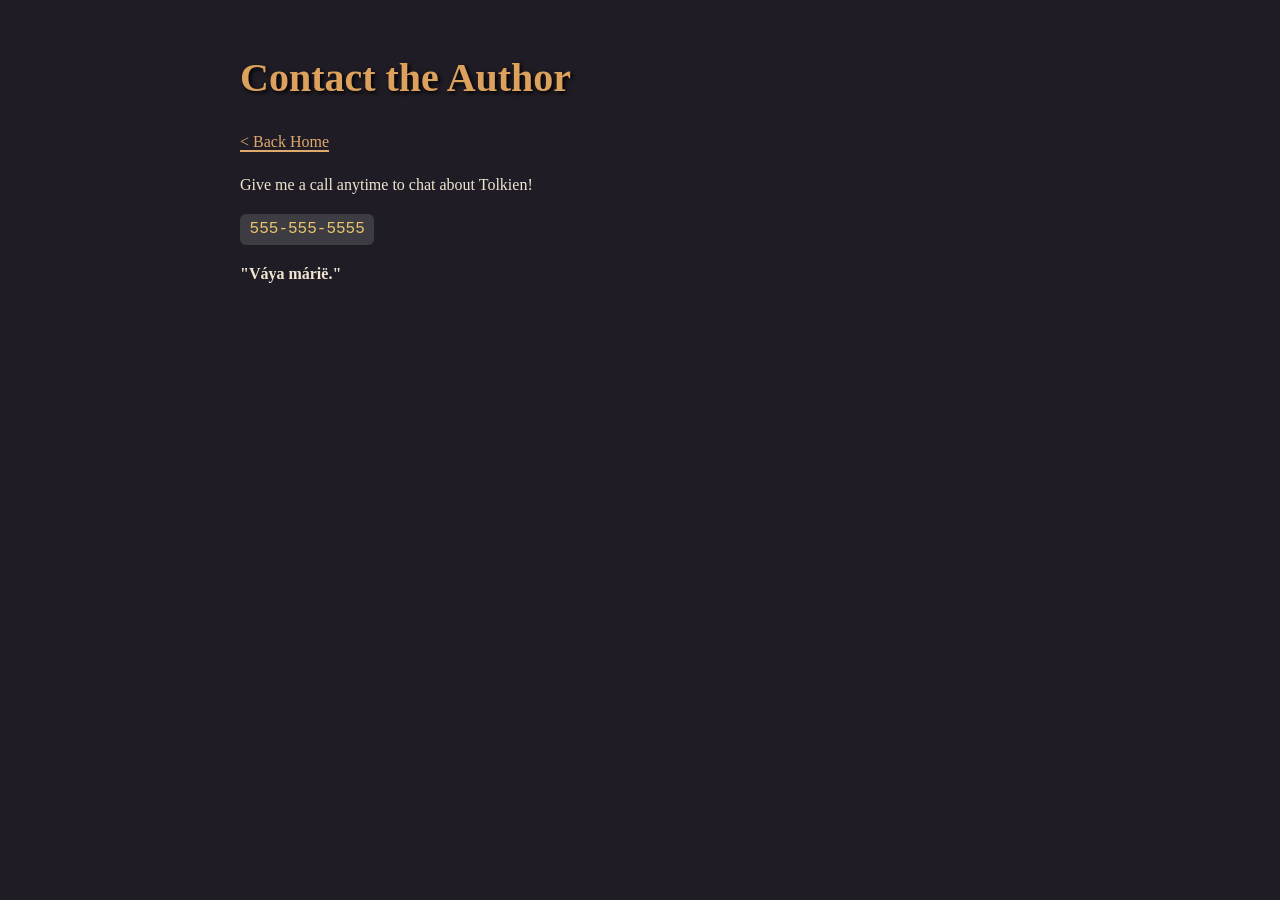
<file: public/contact/index.html>
<!doctype html>
<html>
<head>
    <meta charset="utf-8"/>
    <meta name="viewport" content="width=device-width, initial-scale=1"/>
    <title># Contact the Author</title>
    <link href="/index.css" rel="stylesheet"/>
</head>

<body>
<article><div><h1>Contact the Author</h1><p><a href="/">< Back Home</a></p><p>Give me a call anytime to chat about Tolkien!</p><p><code>555-555-5555</code></p><p><b>"Váya márië."</b></p></div></article>
</body>
</html>
</file>
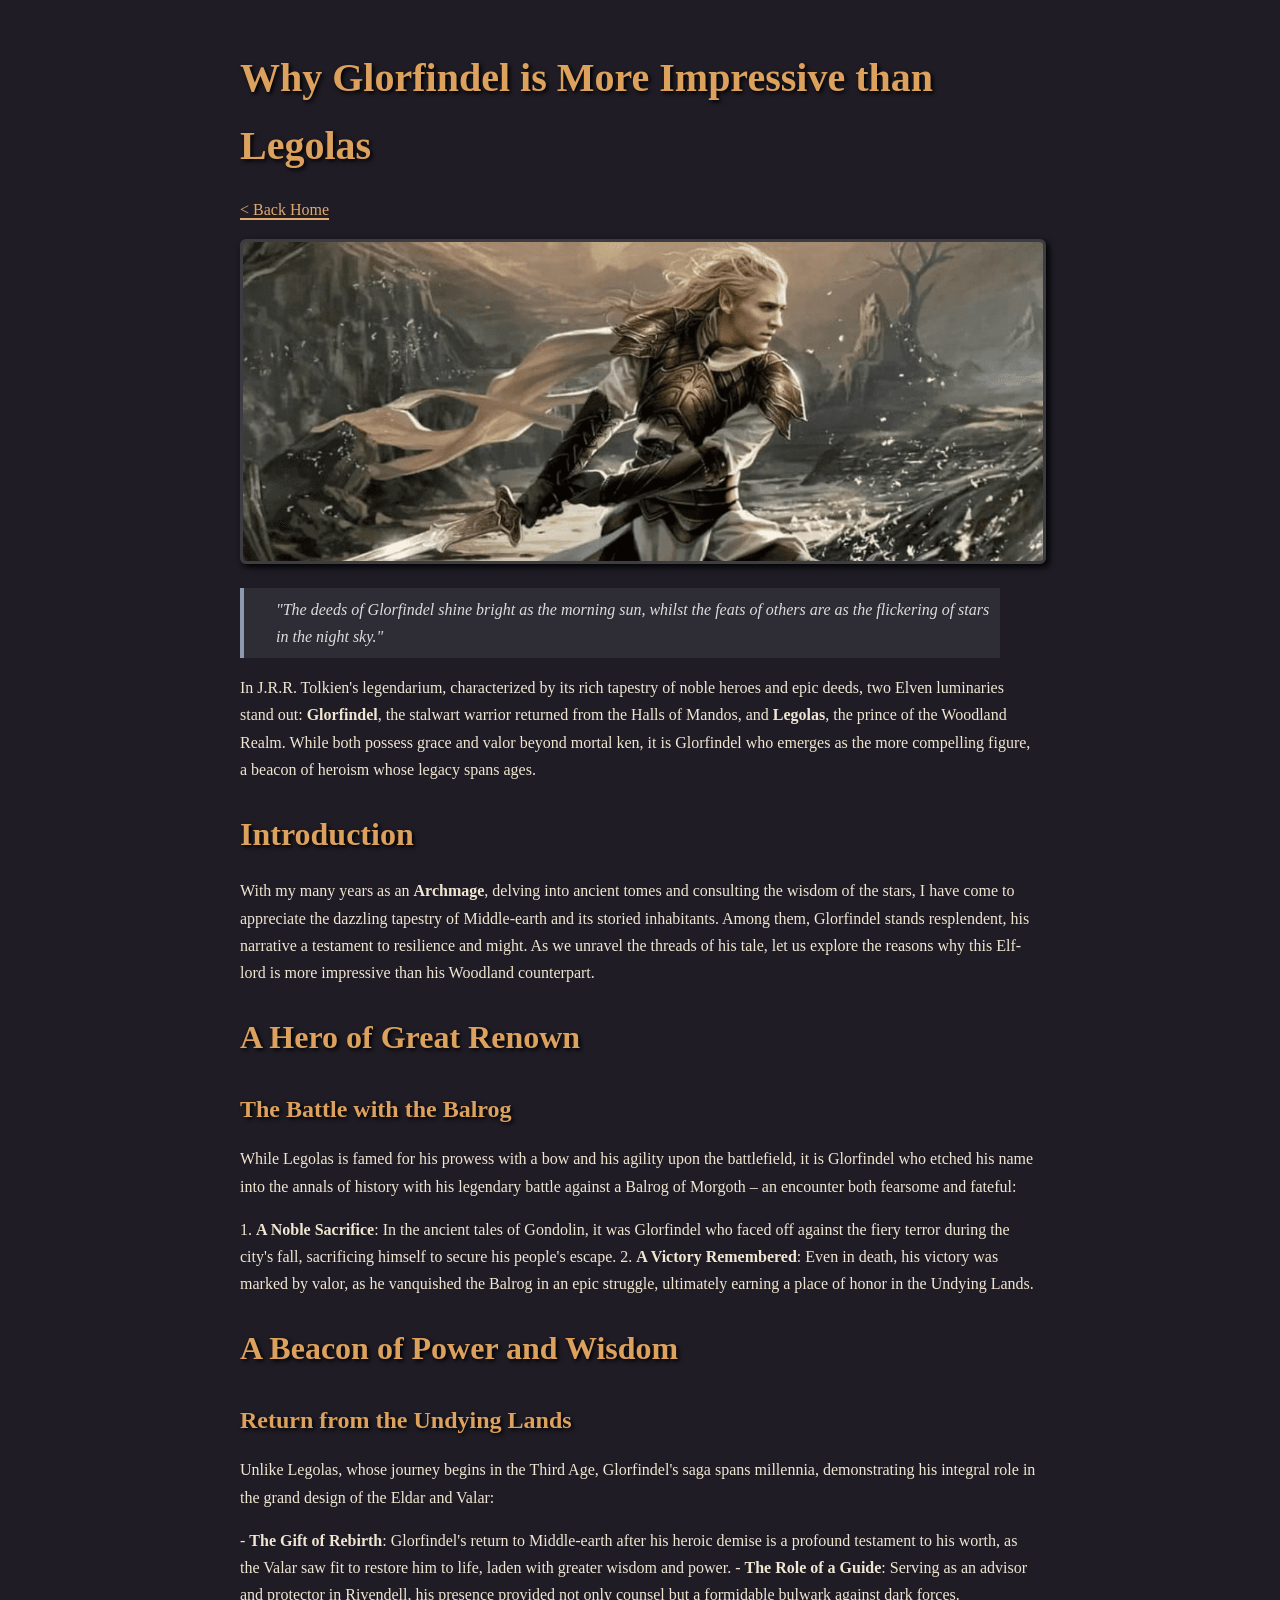
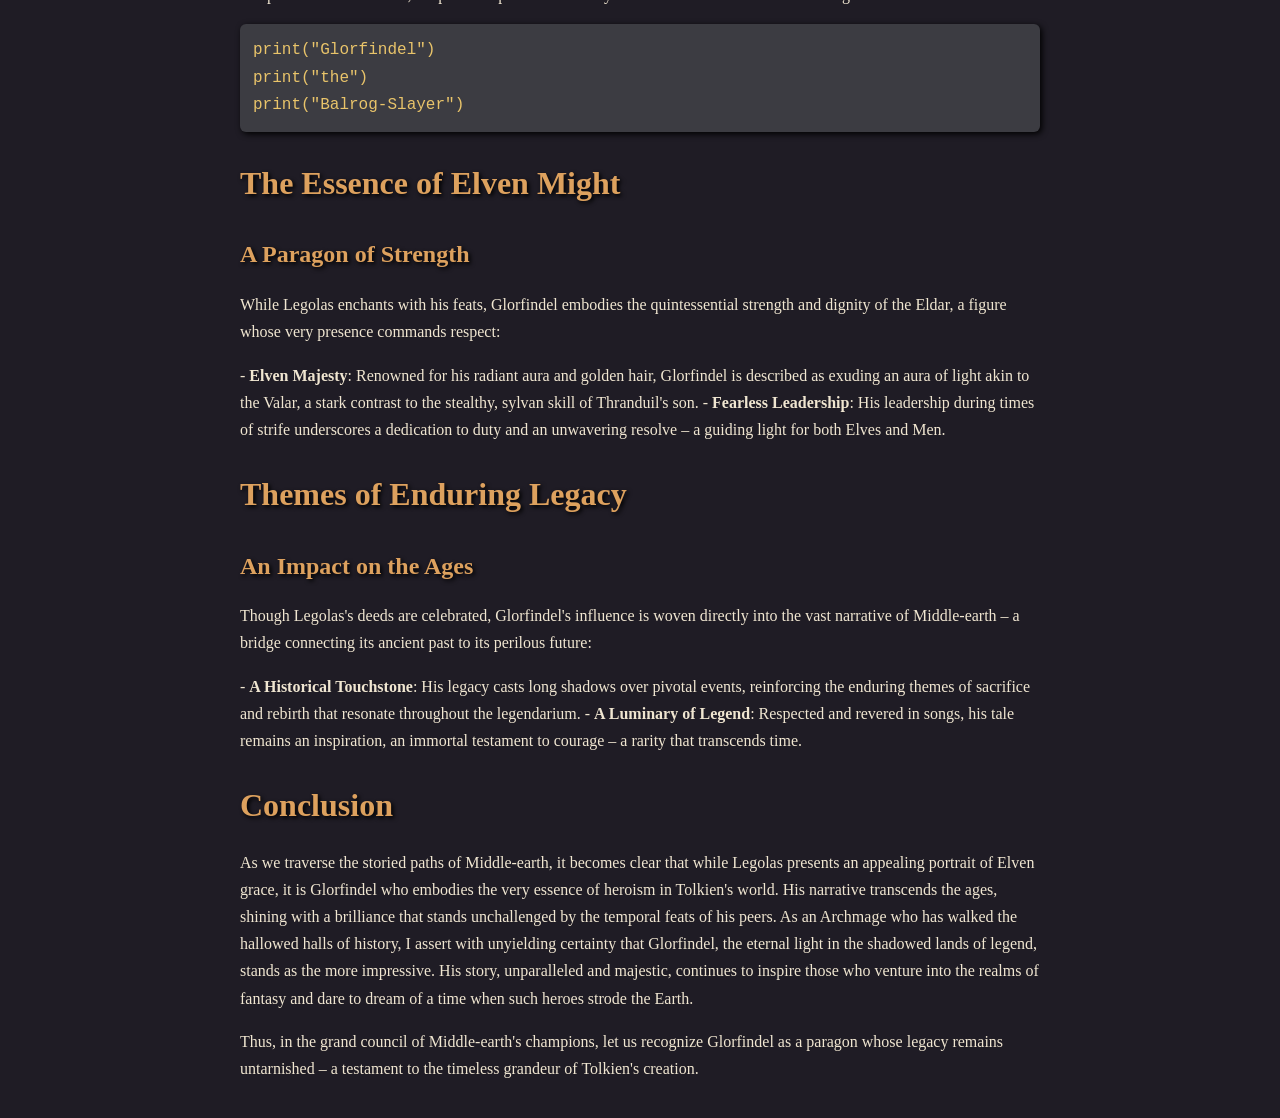
<file: public/blog/glorfindel/index.html>
<!doctype html>
<html>
<head>
    <meta charset="utf-8"/>
    <meta name="viewport" content="width=device-width, initial-scale=1"/>
    <title># Why Glorfindel is More Impressive than Legolas</title>
    <link href="/index.css" rel="stylesheet"/>
</head>

<body>
<article><div><h1>Why Glorfindel is More Impressive than Legolas</h1><p><a href="/">< Back Home</a></p><p><img src="/public/images/glorfindel.png" alt="Glorfindel image"></img></p><blockquote>"The deeds of Glorfindel shine bright as the morning sun, whilst the feats of others are as the flickering of stars in the night sky."</blockquote><p>In J.R.R. Tolkien's legendarium, characterized by its rich tapestry of noble heroes and epic deeds, two Elven luminaries stand out: <b>Glorfindel</b>, the stalwart warrior returned from the Halls of Mandos, and <b>Legolas</b>, the prince of the Woodland Realm. While both possess grace and valor beyond mortal ken, it is Glorfindel who emerges as the more compelling figure, a beacon of heroism whose legacy spans ages.</p><h2>Introduction</h2><p>With my many years as an <b>Archmage</b>, delving into ancient tomes and consulting the wisdom of the stars, I have come to appreciate the dazzling tapestry of Middle-earth and its storied inhabitants. Among them, Glorfindel stands resplendent, his narrative a testament to resilience and might. As we unravel the threads of his tale, let us explore the reasons why this Elf-lord is more impressive than his Woodland counterpart.</p><h2>A Hero of Great Renown</h2><h3>The Battle with the Balrog</h3><p>While Legolas is famed for his prowess with a bow and his agility upon the battlefield, it is Glorfindel who etched his name into the annals of history with his legendary battle against a Balrog of Morgoth – an encounter both fearsome and fateful:</p><p>1. <b>A Noble Sacrifice</b>: In the ancient tales of Gondolin, it was Glorfindel who faced off against the fiery terror    during the city's fall, sacrificing himself to secure his people's escape. 2. <b>A Victory Remembered</b>: Even in death, his victory was marked by valor, as he vanquished the Balrog in an epic    struggle, ultimately earning a place of honor in the Undying Lands.</p><h2>A Beacon of Power and Wisdom</h2><h3>Return from the Undying Lands</h3><p>Unlike Legolas, whose journey begins in the Third Age, Glorfindel's saga spans millennia, demonstrating his integral role in the grand design of the Eldar and Valar:</p><p>- <b>The Gift of Rebirth</b>: Glorfindel's return to Middle-earth after his heroic demise is a profound testament to his   worth, as the Valar saw fit to restore him to life, laden with greater wisdom and power. - <b>The Role of a Guide</b>: Serving as an advisor and protector in Rivendell, his presence provided not only counsel but   a formidable bulwark against dark forces.</p><pre><code>print("Glorfindel")
print("the")
print("Balrog-Slayer")
</code></pre><h2>The Essence of Elven Might</h2><h3>A Paragon of Strength</h3><p>While Legolas enchants with his feats, Glorfindel embodies the quintessential strength and dignity of the Eldar, a figure whose very presence commands respect:</p><p>- <b>Elven Majesty</b>: Renowned for his radiant aura and golden hair, Glorfindel is described as exuding an aura of light   akin to the Valar, a stark contrast to the stealthy, sylvan skill of Thranduil's son. - <b>Fearless Leadership</b>: His leadership during times of strife underscores a dedication to duty and an unwavering   resolve – a guiding light for both Elves and Men.</p><h2>Themes of <b>Enduring</b> Legacy</h2><h3>An Impact on the Ages</h3><p>Though Legolas's deeds are celebrated, Glorfindel's influence is woven directly into the vast narrative of Middle-earth – a bridge connecting its ancient past to its perilous future:</p><p>- <b>A Historical Touchstone</b>: His legacy casts long shadows over pivotal events, reinforcing the enduring themes of   sacrifice and rebirth that resonate throughout the legendarium. - <b>A Luminary of Legend</b>: Respected and revered in songs, his tale remains an inspiration, an immortal testament to   courage – a rarity that transcends time.</p><h2>Conclusion</h2><p>As we traverse the storied paths of Middle-earth, it becomes clear that while Legolas presents an appealing portrait of Elven grace, it is Glorfindel who embodies the very essence of heroism in Tolkien's world. His narrative transcends the ages, shining with a brilliance that stands unchallenged by the temporal feats of his peers. As an Archmage who has walked the hallowed halls of history, I assert with unyielding certainty that Glorfindel, the eternal light in the shadowed lands of legend, stands as the more impressive. His story, unparalleled and majestic, continues to inspire those who venture into the realms of fantasy and dare to dream of a time when such heroes strode the Earth.</p><p>Thus, in the grand council of Middle-earth's champions, let us recognize Glorfindel as a paragon whose legacy remains untarnished – a testament to the timeless grandeur of Tolkien's creation.</p></div></article>
</body>
</html>
</file>
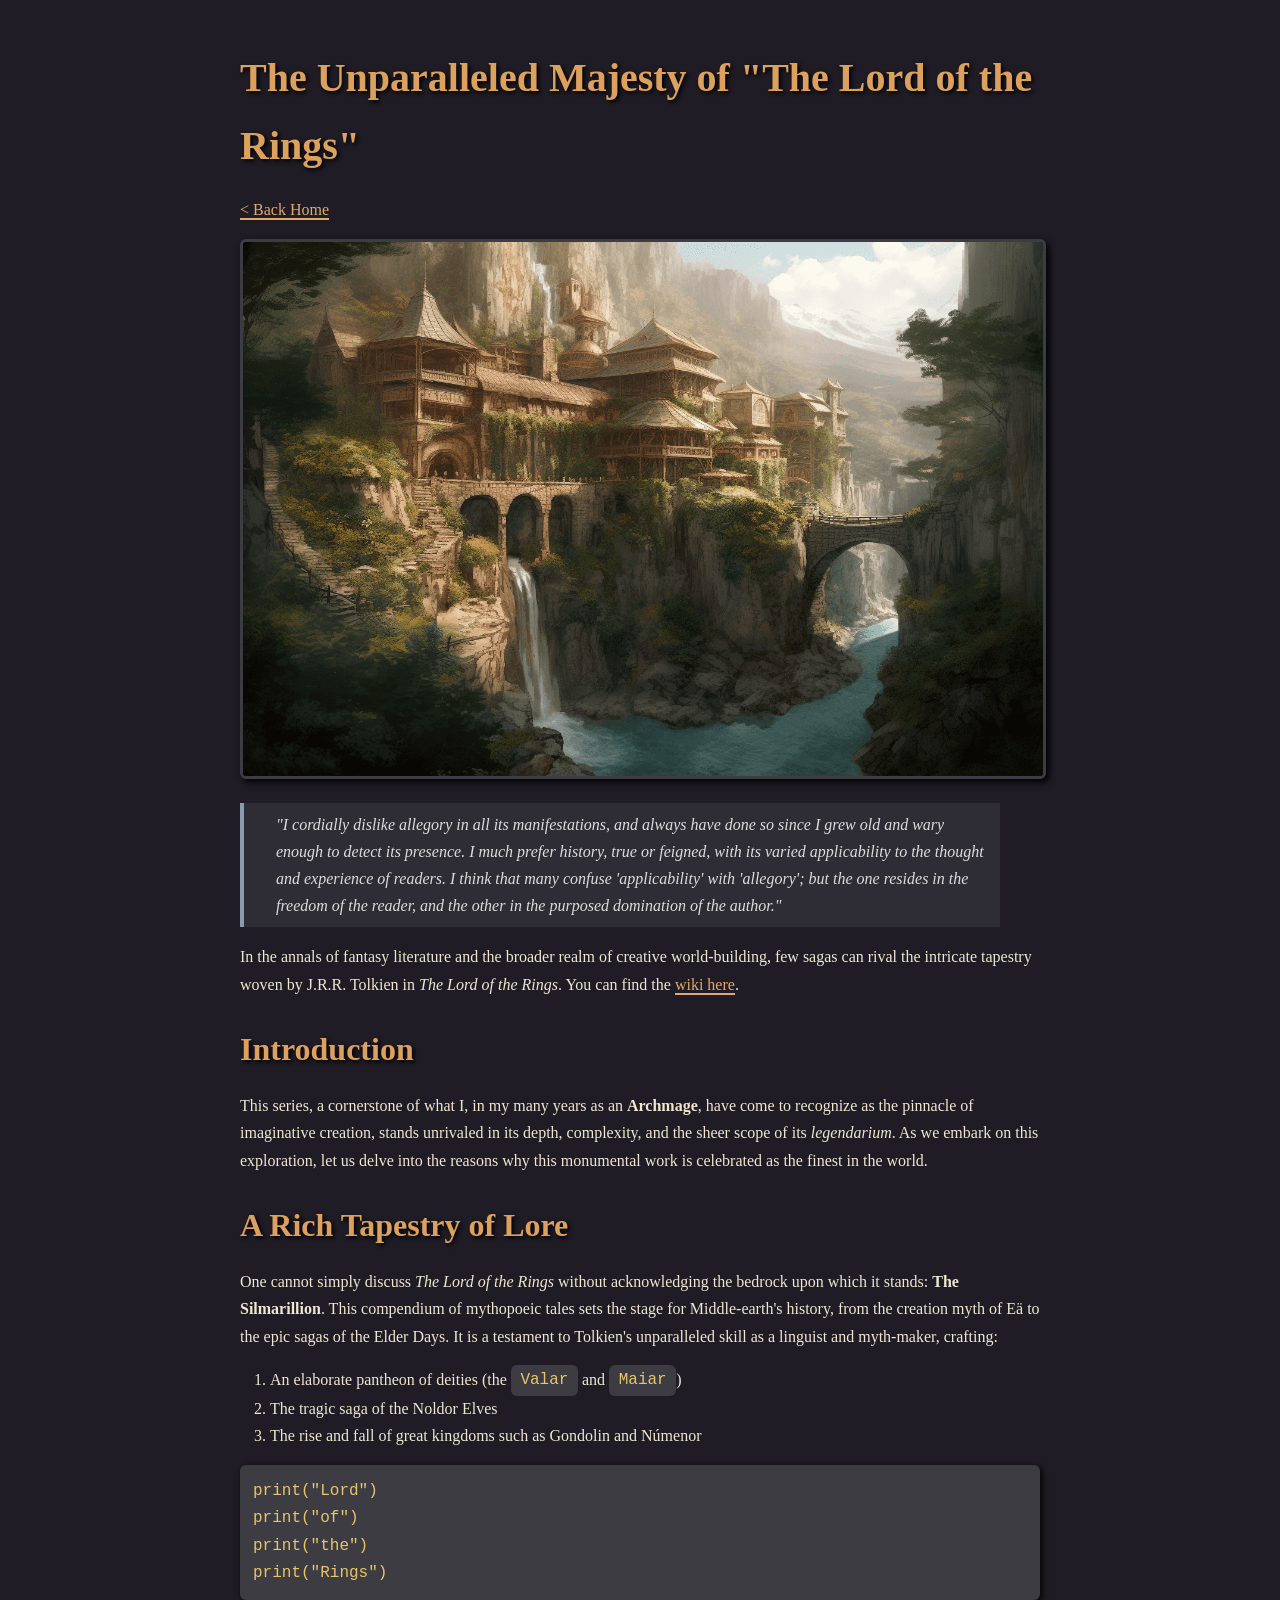
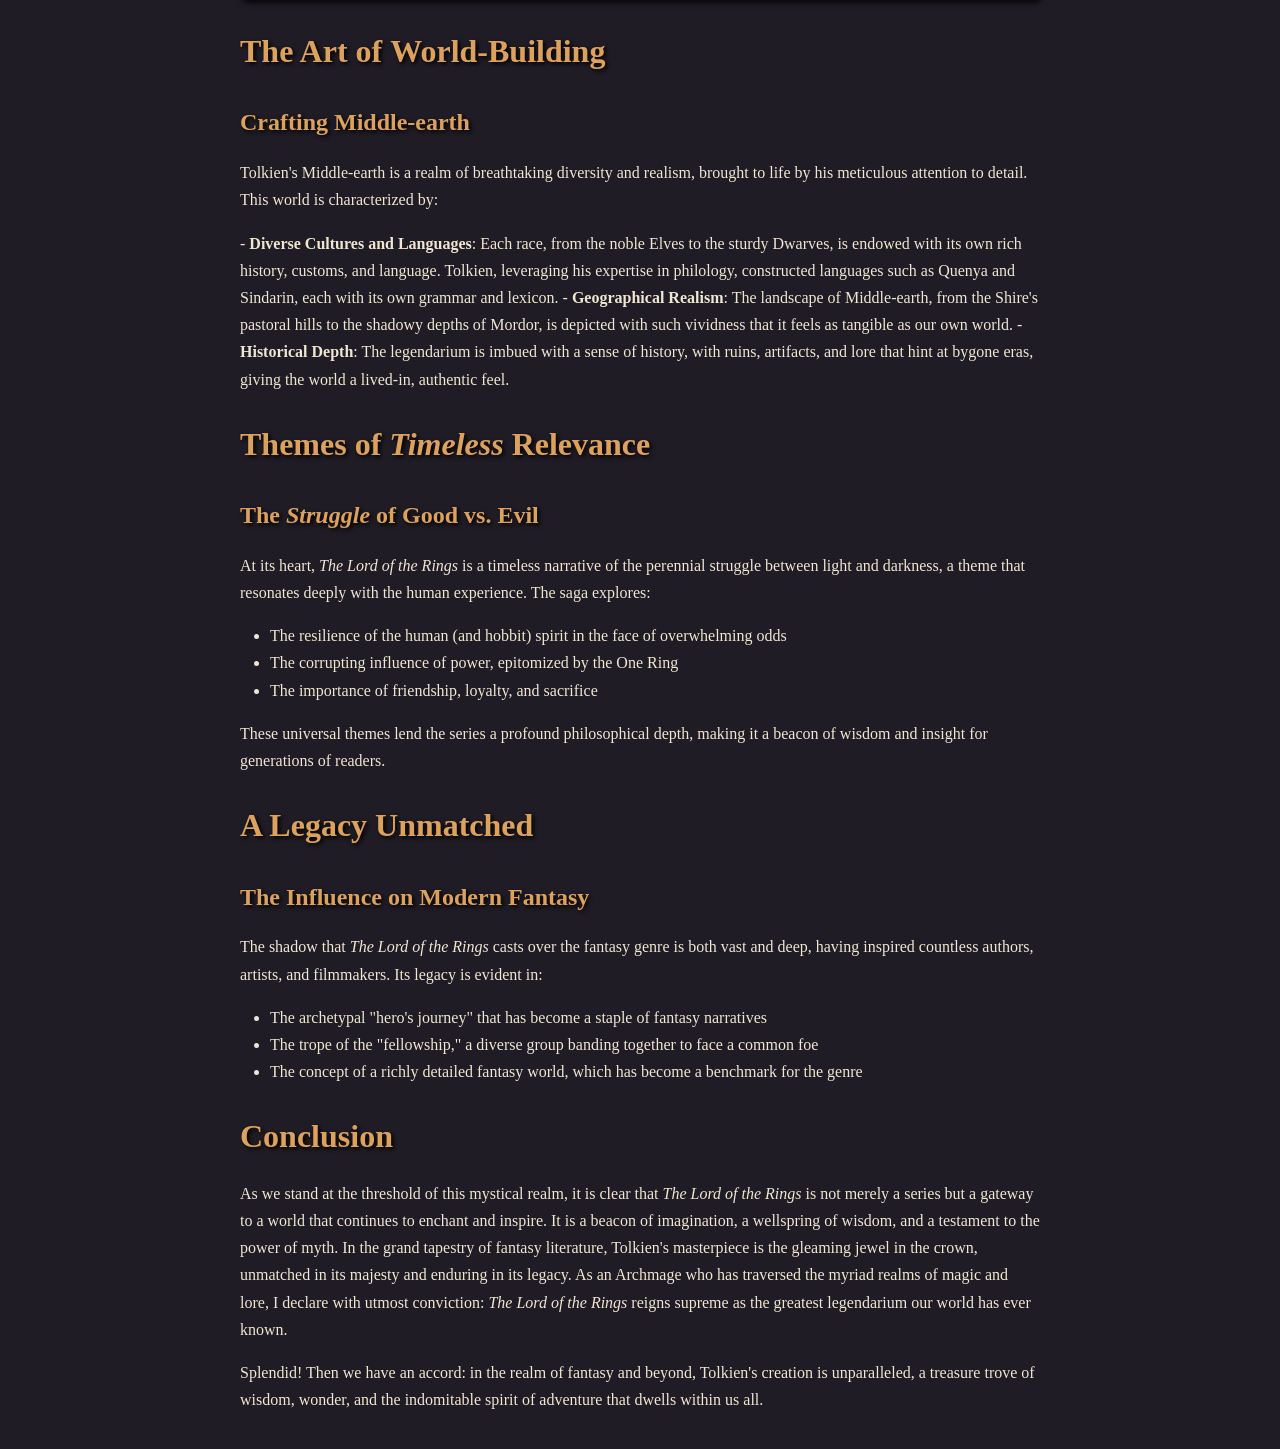
<file: public/blog/majesty/index.html>
<!doctype html>
<html>
<head>
    <meta charset="utf-8"/>
    <meta name="viewport" content="width=device-width, initial-scale=1"/>
    <title># The Unparalleled Majesty of "The Lord of the Rings"</title>
    <link href="/index.css" rel="stylesheet"/>
</head>

<body>
<article><div><h1>The Unparalleled Majesty of "The Lord of the Rings"</h1><p><a href="/">< Back Home</a></p><p><img src="/public/images/rivendell.png" alt="LOTR image artistmonkeys"></img></p><blockquote>"I cordially dislike allegory in all its manifestations, and always have done so since I grew old and wary enough to detect its presence. I much prefer history, true or feigned, with its varied applicability to the thought and experience of readers. I think that many confuse 'applicability' with 'allegory'; but the one resides in the freedom of the reader, and the other in the purposed domination of the author."</blockquote><p>In the annals of fantasy literature and the broader realm of creative world-building, few sagas can rival the intricate tapestry woven by J.R.R. Tolkien in <i>The Lord of the Rings</i>. You can find the <a href="https://lotr.fandom.com/wiki/Legendarium">wiki here</a>.</p><h2>Introduction</h2><p>This series, a cornerstone of what I, in my many years as an <b>Archmage</b>, have come to recognize as the pinnacle of imaginative creation, stands unrivaled in its depth, complexity, and the sheer scope of its <i>legendarium</i>. As we embark on this exploration, let us delve into the reasons why this monumental work is celebrated as the finest in the world.</p><h2>A Rich Tapestry of Lore</h2><p>One cannot simply discuss <i>The Lord of the Rings</i> without acknowledging the bedrock upon which it stands: <b>The Silmarillion</b>. This compendium of mythopoeic tales sets the stage for Middle-earth's history, from the creation myth of Eä to the epic sagas of the Elder Days. It is a testament to Tolkien's unparalleled skill as a linguist and myth-maker, crafting:</p><ol><li>An elaborate pantheon of deities (the <code>Valar</code> and <code>Maiar</code>)</li><li>The tragic saga of the Noldor Elves</li><li>The rise and fall of great kingdoms such as Gondolin and Númenor</li></ol><pre><code>print("Lord")
print("of")
print("the")
print("Rings")
</code></pre><h2>The Art of <b>World-Building</b></h2><h3>Crafting Middle-earth</h3><p>Tolkien's Middle-earth is a realm of breathtaking diversity and realism, brought to life by his meticulous attention to detail. This world is characterized by:</p><p>- <b>Diverse Cultures and Languages</b>: Each race, from the noble Elves to the sturdy Dwarves, is endowed with its own   rich history, customs, and language. Tolkien, leveraging his expertise in philology, constructed languages such as   Quenya and Sindarin, each with its own grammar and lexicon. - <b>Geographical Realism</b>: The landscape of Middle-earth, from the Shire's pastoral hills to the shadowy depths of   Mordor, is depicted with such vividness that it feels as tangible as our own world. - <b>Historical Depth</b>: The legendarium is imbued with a sense of history, with ruins, artifacts, and lore that hint at   bygone eras, giving the world a lived-in, authentic feel.</p><h2>Themes of <i>Timeless</i> Relevance</h2><h3>The <i>Struggle</i> of Good vs. Evil</h3><p>At its heart, <i>The Lord of the Rings</i> is a timeless narrative of the perennial struggle between light and darkness, a theme that resonates deeply with the human experience. The saga explores:</p><ul><li>The resilience of the human (and hobbit) spirit in the face of overwhelming odds</li><li>The corrupting influence of power, epitomized by the One Ring</li><li>The importance of friendship, loyalty, and sacrifice</li></ul><p>These universal themes lend the series a profound philosophical depth, making it a beacon of wisdom and insight for generations of readers.</p><h2>A Legacy <b>Unmatched</b></h2><h3>The Influence on Modern Fantasy</h3><p>The shadow that <i>The Lord of the Rings</i> casts over the fantasy genre is both vast and deep, having inspired countless authors, artists, and filmmakers. Its legacy is evident in:</p><ul><li>The archetypal "hero's journey" that has become a staple of fantasy narratives</li><li>The trope of the "fellowship," a diverse group banding together to face a common foe</li><li>The concept of a richly detailed fantasy world, which has become a benchmark for the genre</li></ul><h2>Conclusion</h2><p>As we stand at the threshold of this mystical realm, it is clear that <i>The Lord of the Rings</i> is not merely a series but a gateway to a world that continues to enchant and inspire. It is a beacon of imagination, a wellspring of wisdom, and a testament to the power of myth. In the grand tapestry of fantasy literature, Tolkien's masterpiece is the gleaming jewel in the crown, unmatched in its majesty and enduring in its legacy. As an Archmage who has traversed the myriad realms of magic and lore, I declare with utmost conviction: <i>The Lord of the Rings</i> reigns supreme as the greatest legendarium our world has ever known.</p><p>Splendid! Then we have an accord: in the realm of fantasy and beyond, Tolkien's creation is unparalleled, a treasure trove of wisdom, wonder, and the indomitable spirit of adventure that dwells within us all.</p></div></article>
</body>
</html>
</file>
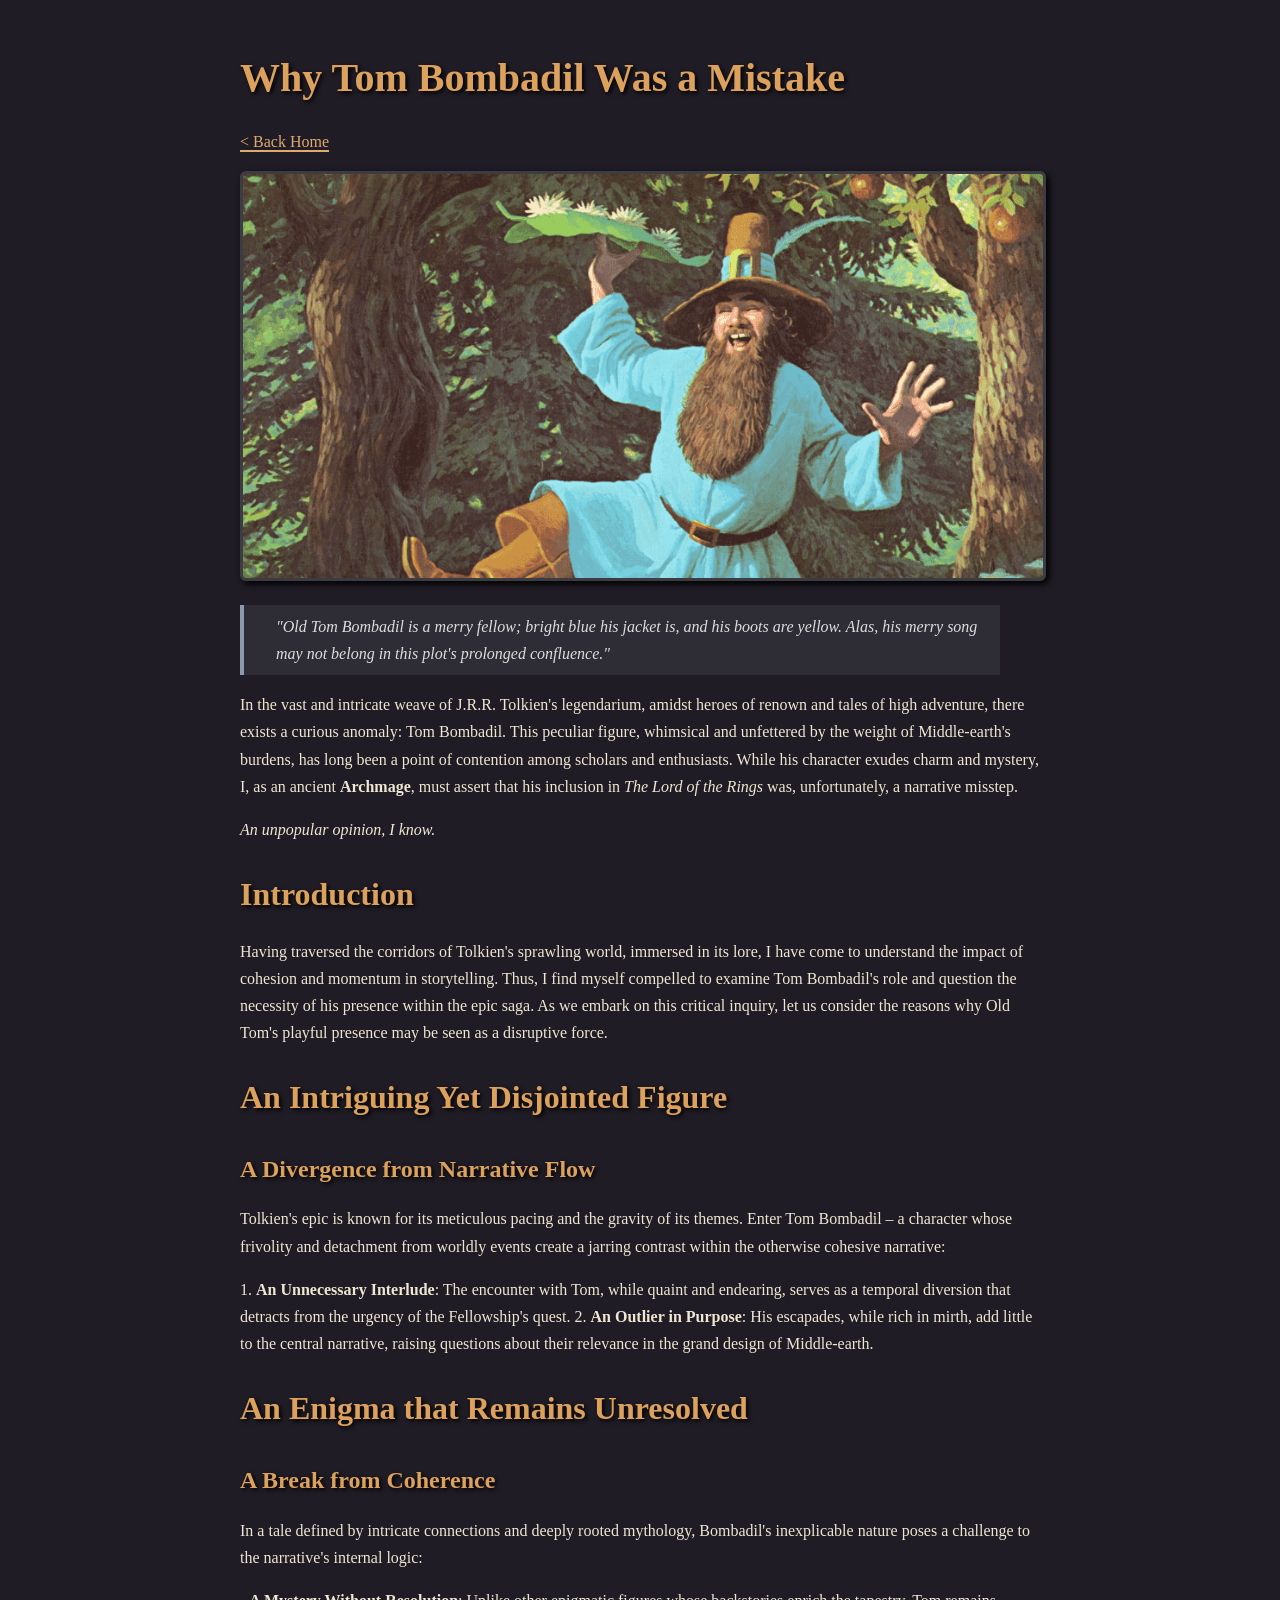
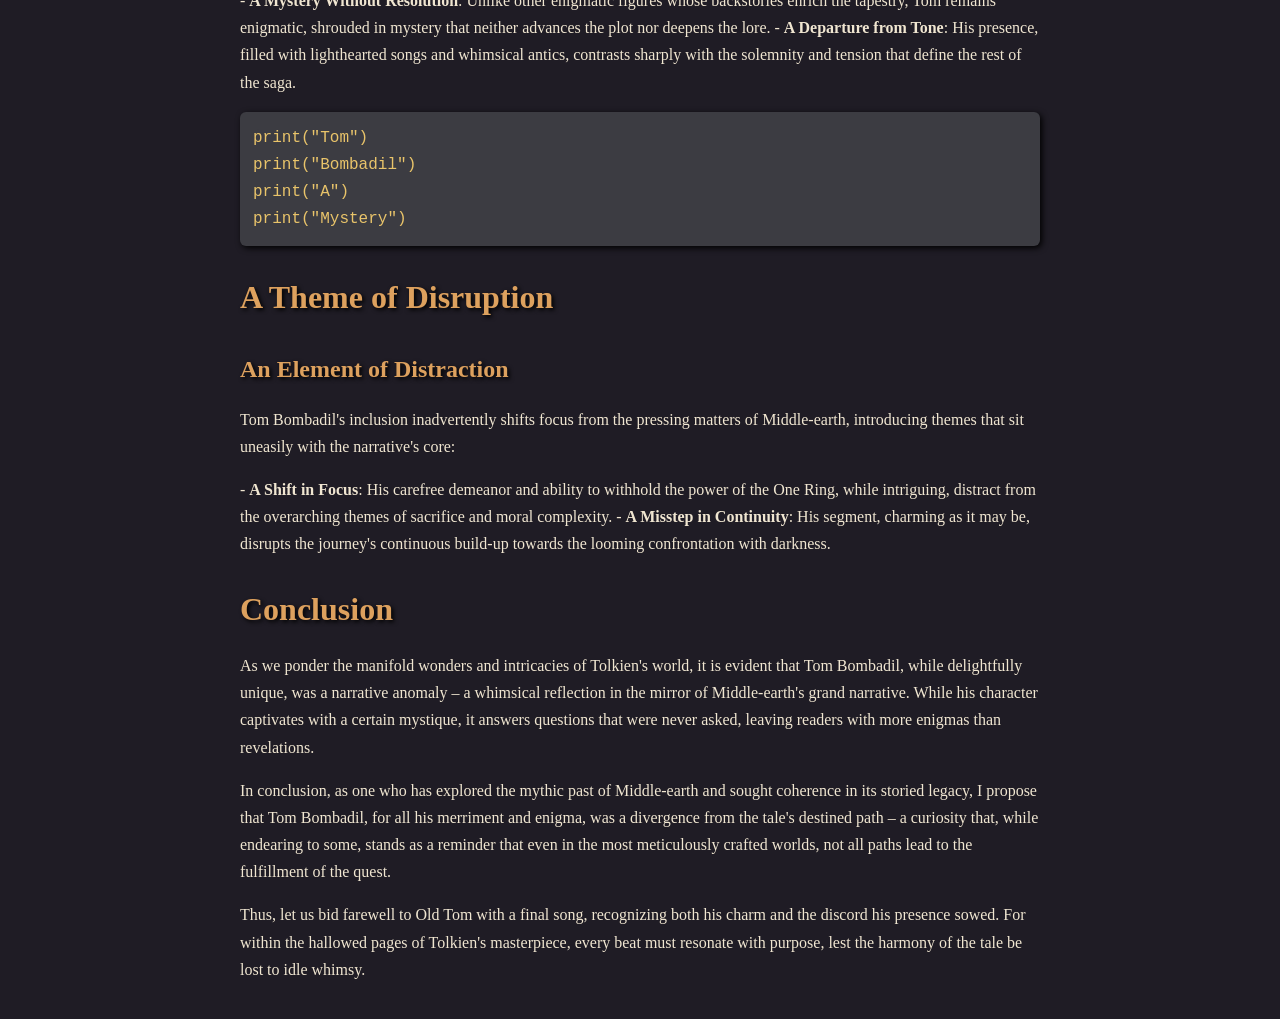
<file: public/blog/tom/index.html>
<!doctype html>
<html>
<head>
    <meta charset="utf-8"/>
    <meta name="viewport" content="width=device-width, initial-scale=1"/>
    <title># Why Tom Bombadil Was a Mistake</title>
    <link href="/index.css" rel="stylesheet"/>
</head>

<body>
<article><div><h1>Why Tom Bombadil Was a Mistake</h1><p><a href="/">< Back Home</a></p><p><img src="/public/images/tom.png" alt="Tom Bombadil image"></img></p><blockquote>"Old Tom Bombadil is a merry fellow; bright blue his jacket is, and his boots are yellow. Alas, his merry song may not belong in this plot's prolonged confluence."</blockquote><p>In the vast and intricate weave of J.R.R. Tolkien's legendarium, amidst heroes of renown and tales of high adventure, there exists a curious anomaly: Tom Bombadil. This peculiar figure, whimsical and unfettered by the weight of Middle-earth's burdens, has long been a point of contention among scholars and enthusiasts. While his character exudes charm and mystery, I, as an ancient <b>Archmage</b>, must assert that his inclusion in <i>The Lord of the Rings</i> was, unfortunately, a narrative misstep.</p><p><i>An unpopular opinion, I know.</i></p><h2>Introduction</h2><p>Having traversed the corridors of Tolkien's sprawling world, immersed in its lore, I have come to understand the impact of cohesion and momentum in storytelling. Thus, I find myself compelled to examine Tom Bombadil's role and question the necessity of his presence within the epic saga. As we embark on this critical inquiry, let us consider the reasons why Old Tom's playful presence may be seen as a disruptive force.</p><h2>An Intriguing Yet Disjointed Figure</h2><h3>A Divergence from Narrative Flow</h3><p>Tolkien's epic is known for its meticulous pacing and the gravity of its themes. Enter Tom Bombadil – a character whose frivolity and detachment from worldly events create a jarring contrast within the otherwise cohesive narrative:</p><p>1. <b>An Unnecessary Interlude</b>: The encounter with Tom, while quaint and endearing, serves as a temporal diversion that    detracts from the urgency of the Fellowship's quest. 2. <b>An Outlier in Purpose</b>: His escapades, while rich in mirth, add little to the central narrative, raising questions    about their relevance in the grand design of Middle-earth.</p><h2>An Enigma that Remains Unresolved</h2><h3>A Break from Coherence</h3><p>In a tale defined by intricate connections and deeply rooted mythology, Bombadil's inexplicable nature poses a challenge to the narrative's internal logic:</p><p>- <b>A Mystery Without Resolution</b>: Unlike other enigmatic figures whose backstories enrich the tapestry, Tom remains   enigmatic, shrouded in mystery that neither advances the plot nor deepens the lore. - <b>A Departure from Tone</b>: His presence, filled with lighthearted songs and whimsical antics, contrasts sharply with   the solemnity and tension that define the rest of the saga.</p><pre><code>print("Tom")
print("Bombadil")
print("A")
print("Mystery")
</code></pre><h2>A Theme of <b>Disruption</b></h2><h3>An Element of Distraction</h3><p>Tom Bombadil's inclusion inadvertently shifts focus from the pressing matters of Middle-earth, introducing themes that sit uneasily with the narrative's core:</p><p>- <b>A Shift in Focus</b>: His carefree demeanor and ability to withhold the power of the One Ring, while intriguing,   distract from the overarching themes of sacrifice and moral complexity. - <b>A Misstep in Continuity</b>: His segment, charming as it may be, disrupts the journey's continuous build-up towards   the looming confrontation with darkness.</p><h2>Conclusion</h2><p>As we ponder the manifold wonders and intricacies of Tolkien's world, it is evident that Tom Bombadil, while delightfully unique, was a narrative anomaly – a whimsical reflection in the mirror of Middle-earth's grand narrative. While his character captivates with a certain mystique, it answers questions that were never asked, leaving readers with more enigmas than revelations.</p><p>In conclusion, as one who has explored the mythic past of Middle-earth and sought coherence in its storied legacy, I propose that Tom Bombadil, for all his merriment and enigma, was a divergence from the tale's destined path – a curiosity that, while endearing to some, stands as a reminder that even in the most meticulously crafted worlds, not all paths lead to the fulfillment of the quest.</p><p>Thus, let us bid farewell to Old Tom with a final song, recognizing both his charm and the discord his presence sowed. For within the hallowed pages of Tolkien's masterpiece, every beat must resonate with purpose, lest the harmony of the tale be lost to idle whimsy.</p></div></article>
</body>
</html>
</file>
<file: index.css>
body {
  background-color: #1f1c25;
  color: #f0e6d1;
  font-family: "Luminari", "Georgia", serif;
  line-height: 1.7;
  margin: 0;
  padding: 20px;
  max-width: 800px;
  margin-left: auto;
  margin-right: auto;
}

b {
  font-weight: 900;
}

h1,
h2,
h3,
h4,
h5,
h6 {
  color: #dda15e;
  margin-top: 24px;
  margin-bottom: 16px;
  text-shadow: 2px 2px 4px #000;
}

h1 {
  font-size: 2.5em;
}

h2 {
  font-size: 2em;
}

h3 {
  font-size: 1.5em;
}

h4,
h5,
h6 {
  font-size: 1.2em;
}

a {
  color: #e0a96d;
  text-decoration: none;
  border-bottom: 2px solid #e0a96d;
}

a:hover {
  color: #f4a261;
  border-color: #f4a261;
}

ul,
ol {
  padding-left: 30px;
}

code {
  background-color: #3c3c42;
  border-radius: 6px;
  color: #e9c46a;
  padding: 0.4em 0.6em;
  font-family: "Courier New", monospace;
}

pre code {
  padding: 0;
}

pre {
  background-color: #3c3c42;
  border-radius: 6px;
  padding: 1em;
  overflow: auto;
  box-shadow: 2px 2px 6px #000;
}

blockquote {
  background-color: #2e2c35;
  border-left: 4px solid #8d99ae;
  padding-left: 2em;
  margin-left: 0;
  padding-top: 0.5em;
  padding-bottom: 0.5em;
  padding-right: 0.5em;
  color: #ddd;
  font-style: italic;
}

img {
  max-width: 100%;
  height: auto;
  border-radius: 6px;
  border: 3px solid #3c3c42;
  box-shadow: 3px 3px 6px #000;
}

::-webkit-scrollbar {
  width: 12px;
  height: 12px;
}

::-webkit-scrollbar-track {
  background: #1f1c25;
  border-radius: 6px;
}

::-webkit-scrollbar-thumb {
  background-color: #3c3c42;
  border-radius: 6px;
  border: 3px solid #1f1c25;
}

::-webkit-scrollbar-thumb:hover {
  background-color: #5a5466;
}

* {
  scrollbar-width: thin;
  scrollbar-color: #3c3c42 #1f1c25;
}

::-webkit-scrollbar-corner {
  background: #1f1c25;
}.gitignore
</file>
